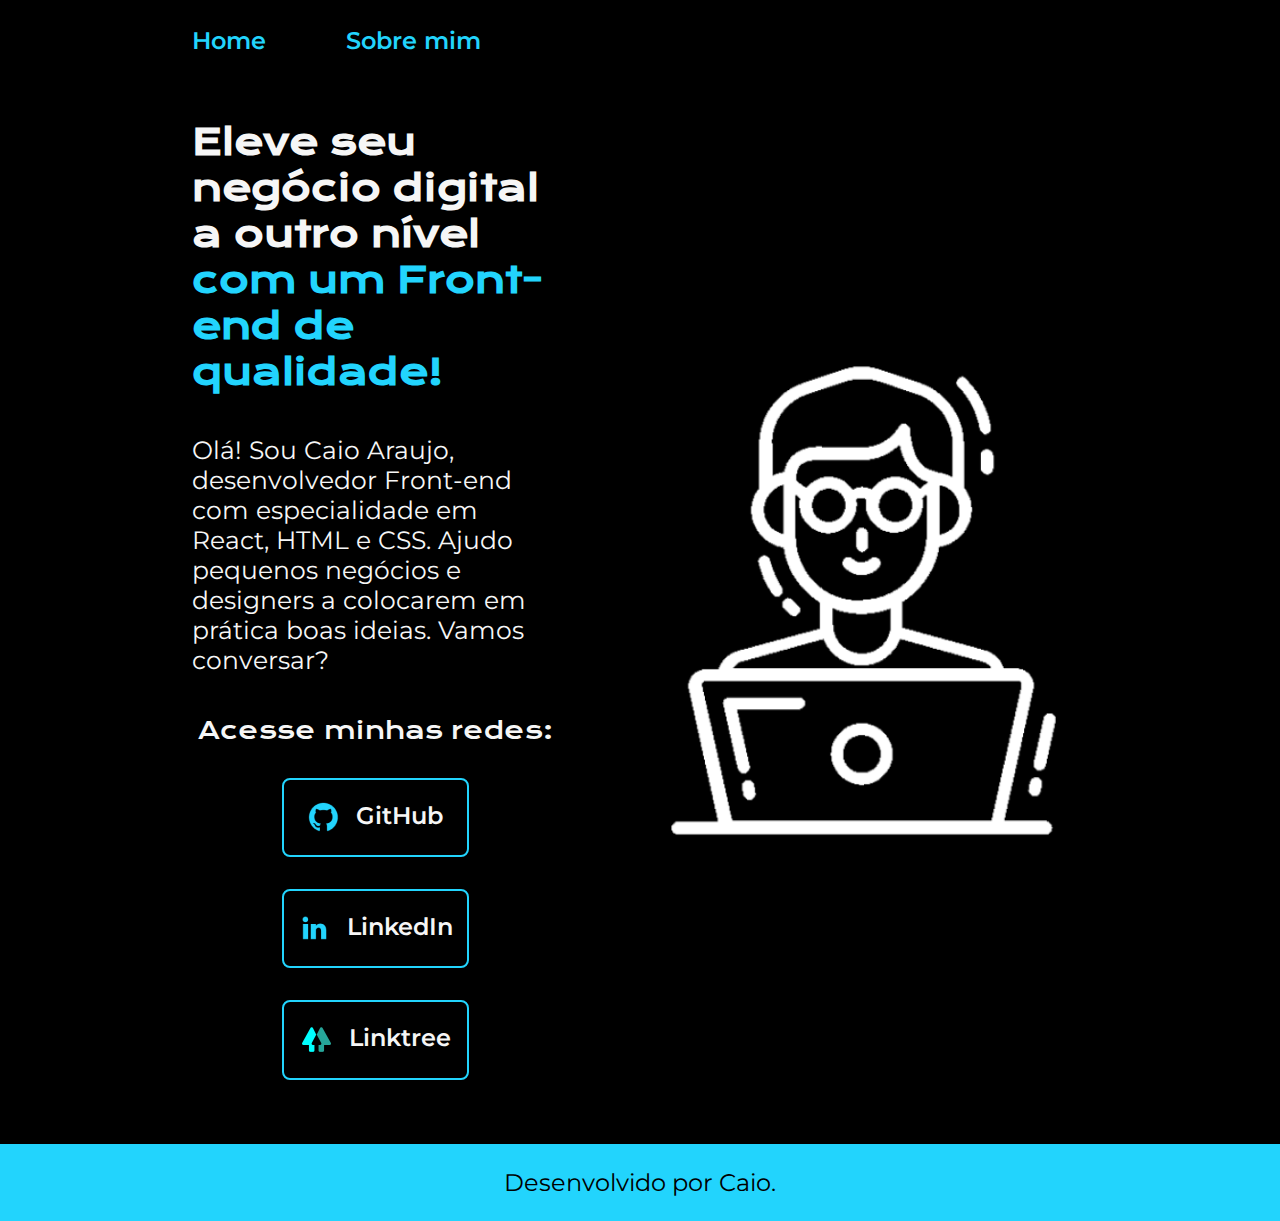
<file: index.html>
<!DOCTYPE html>
<html lang="pt-br">
<head>
    <meta charset="UTF-8">
    <meta http-equiv="X-UA-Compatible" content="IE=edge">
    <meta name="viewport" content="width=device-width, initial-scale=1.0">
    <link rel="stylesheet" href="./style/style.css">
    <title>Portfolio</title>
</head>
<body>
    <header class="cabecalho">
        <nav class="cabecalho__menu">
            <a class="cabecalho__menu__link" href="index.html">Home</a>
            <a class="cabecalho__menu__link" href="about.html">Sobre mim</a>
        </nav>
    </header>
    <main class="apresentacao">
        <section class="apresentacao__conteudo">
            <h1 class="apresentacao__conteudo__titulo">Eleve seu negócio digital a outro nível <strong class="titulo-destaque">com um Front-end de qualidade!</strong></h1>
            <p class="apresentacao__conteudo__texto"> Olá! Sou Caio Araujo, desenvolvedor Front-end com especialidade em React, 
                HTML e CSS. Ajudo pequenos negócios e designers a colocarem em prática boas ideias. Vamos conversar?</p>
            <div class="apresentacao__links">
                <h2 class="apresentacao__links__subtitulo">Acesse minhas redes:</h2>
                <a class="apresentacao__links__navegacao" href="https://github.com/CaioGunz">
                    <img src="./assets/github.png">GitHub</a>
                <a class="apresentacao__links__navegacao" href="https://www.linkedin.com/in/caiobarbosadearaujo/">
                    <img src="./assets/linkedin.png">LinkedIn</a>
                <a class="apresentacao__links__navegacao" href="https://linktr.ee/CaioBarbosaDeAraujo">
                    <img src="./assets/linktree.png">Linktree</a>
            </div>
        </section>
        <img class="apresentacao__imagem" src="./assets/imagem.png" alt="programador">
    </main>
    <footer class="rodape">
        <p>Desenvolvido por Caio.</p>
    </footer>
</body>
</html>
</file>
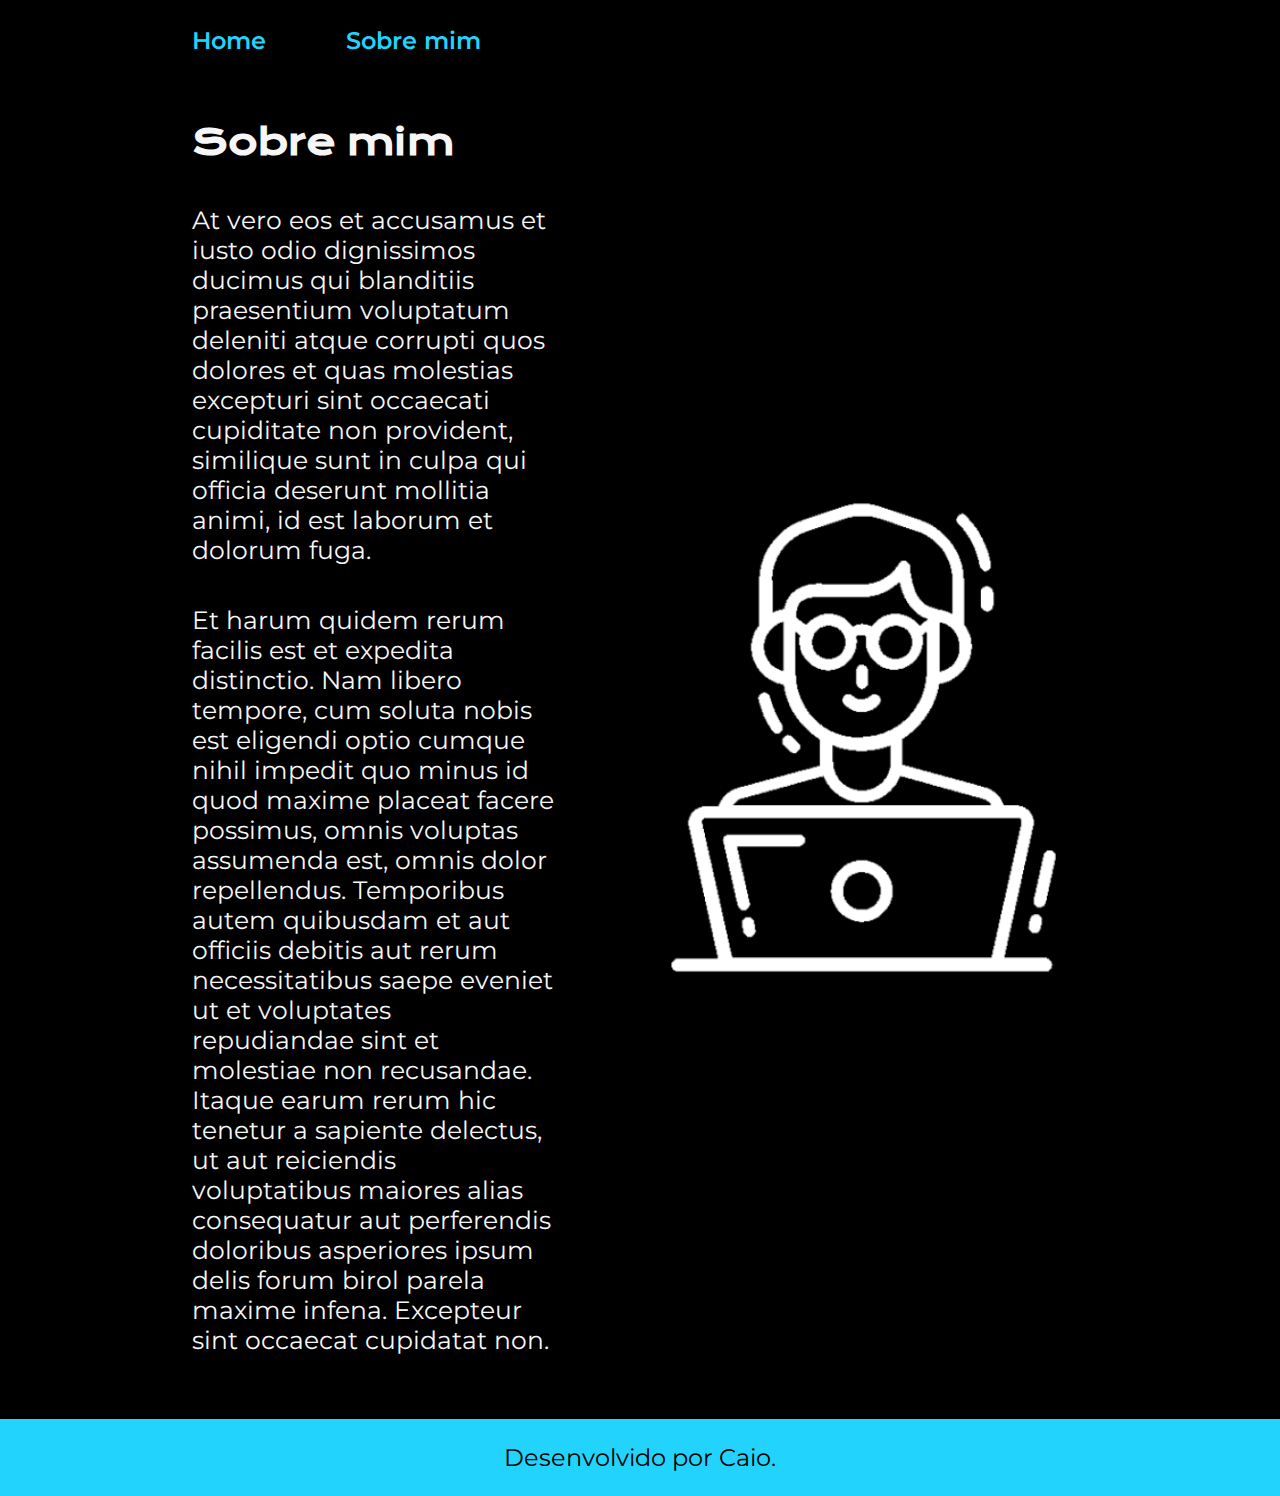
<file: about.html>
<!DOCTYPE html>
<html lang="pt-br">
<head>
    <meta charset="UTF-8">
    <meta http-equiv="X-UA-Compatible" content="IE=edge">
    <meta name="viewport" content="width=device-width, initial-scale=1.0">
    <link rel="stylesheet" href="./style/style.css">
    <title>Sobre mim</title>
</head>
<body>
    <header class="cabecalho">
        <nav class="cabecalho__menu">
            <a class="cabecalho__menu__link" href="index.html">Home</a>
            <a class="cabecalho__menu__link" href="about.html">Sobre mim</a>
        </nav>
    </header>

    <main class="apresentacao">
        <section class="apresentacao__conteudo">
            <h1 class="apresentacao__conteudo__titulo">Sobre mim</h1>
            <p class="apresentacao__conteudo__texto">At vero eos et accusamus et iusto odio dignissimos ducimus qui blanditiis praesentium voluptatum deleniti atque corrupti quos 
                dolores et quas molestias excepturi sint occaecati cupiditate non provident, similique sunt in culpa qui officia deserunt 
                mollitia animi, id est laborum et dolorum fuga.</p>
            <p class="apresentacao__conteudo__texto">Et harum quidem rerum facilis est et expedita distinctio. Nam libero tempore, cum soluta nobis est eligendi optio cumque nihil 
                impedit quo minus id quod maxime placeat facere possimus, omnis voluptas assumenda est, omnis dolor repellendus. Temporibus autem 
                quibusdam et aut officiis debitis aut rerum necessitatibus saepe eveniet ut et voluptates repudiandae sint et molestiae non recusandae. 
                Itaque earum rerum hic tenetur a sapiente delectus, ut aut reiciendis voluptatibus maiores alias consequatur aut perferendis doloribus 
                asperiores ipsum delis forum birol parela maxime infena. Excepteur sint occaecat cupidatat non.</p>
        </section>
        <img class="apresentacao__imagem" src="./assets/imagem.png" alt="programador">
    </main>

    <footer class="rodape">
        <p>Desenvolvido por Caio.</p>
    </footer>
</body>
</html>
</file>
<file: style/style.css>
@import url('https://fonts.googleapis.com/css2?family=Krona+One&display=swap');
@import url('https://fonts.googleapis.com/css2?family=Montserrat&display=swap');
@import url('https://fonts.googleapis.com/css2?family=Montserrat:wght@600&display=swap');

:root {
    --cor-primaria: #000000;
    --cor-secundaria: #F6F6F6;
    --cor-terciaria: #22d4fd;
    --cor-hover: #434343;

    --fonte-principal: 'Krona One', sans-serif;
    --fonte-secundaria: 'Montserrat', sans-serif;
}

* {
    margin: 0;
    padding: 0;
}

body {
    box-sizing: border-box;
    background-color: var(--cor-primaria);
    color: var(--cor-secundaria);
}

.cabecalho {
    padding: 2% 0 0 15%;
}

.cabecalho__menu {
    display: flex;
    gap: 80px;
}

.cabecalho__menu__link {
    font-family: var(--fonte-secundaria);
    font-weight: 600;
    font-size: 1.5rem;
    color: var(--cor-terciaria);
    text-decoration: none;
}

.apresentacao {
    padding: 5% 15%;
    display: flex;
    align-items: center;
    justify-content: space-between;
    gap: 82px;
}

.apresentacao__conteudo {
    width: 50%;
    display: flex;
    flex-direction: column;
    gap: 40px;
}

.apresentacao__conteudo__titulo {
    font-size: 2.25rem;
    font-family: var(--fonte-principal);
}

.titulo-destaque {
    color: var(--cor-terciaria);
}

.apresentacao__conteudo__texto {
    font-size: 1.55rem;
    font-family: var(--fonte-secundaria);
}

.apresentacao__links {
    display: flex;
    flex-direction: column;
    justify-content: space-between;
    align-items: center;
    gap: 32px;
}

.apresentacao__links__subtitulo {
    font-family: var(--fonte-principal);
    font-weight: 400;
    font-size: 1.5rem;

}

.apresentacao__links__navegacao {
    display: flex;
    justify-content: center;
    gap: 16px;
    border: 2px solid var(--cor-terciaria);
    width: 50%;
    text-align: center;
    border-radius: 8px;
    font-size: 1.5rem;
    font-weight: 600;
    padding: 21.5px 0;
    text-decoration: none;
    color: var(--cor-secundaria);
    font-family: var(--fonte-secundaria);
}

.apresentacao__links__link:hover {
    background-color: var(--cor-hover);
}

.apresentacao__imagem {
    width: 50%;
}

.rodape {
    padding: 24px;
    color: var(--cor-primaria);
    background-color: var(--cor-terciaria);
    text-align: center;
    font-family: var(--fonte-secundaria);
    font-size: 1.5rem;
    font-weight: 400;
}

@media (max-width: 1200px) {
    .cabecalho {
        padding: 10%;
    }

    .cabecalho__menu {
        justify-content: center;
    }

    .apresentacao {
        flex-direction: column-reverse;
        padding: 5%;
    }

    .apresentacao__conteudo {
        width: auto;
    }
}
</file>
